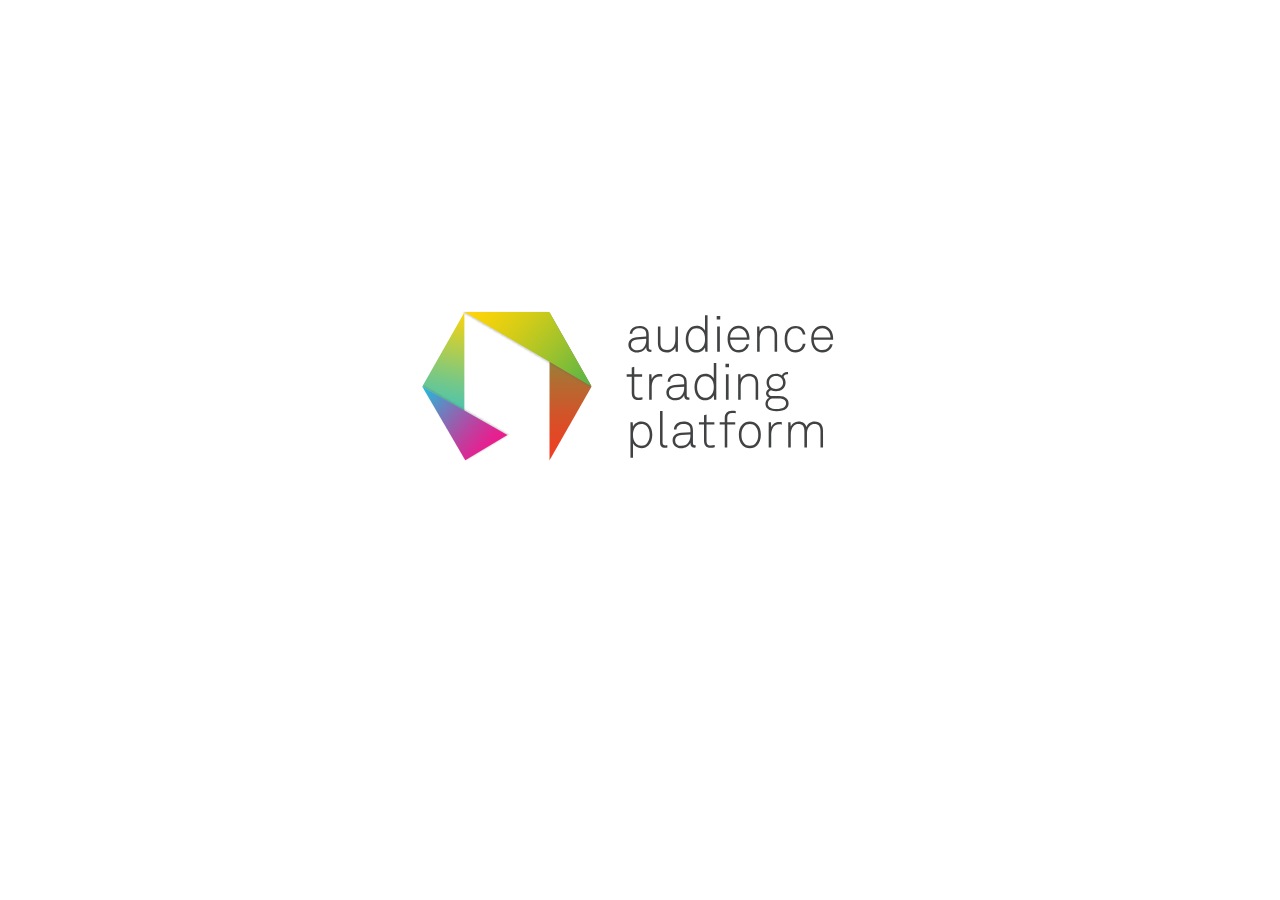
<file: archive/test.html>
<html><head>
		<title>SVG Preview</title>
		<meta http-equiv="Content-Type" content="text/html; charset=utf-8">
	</head>
	<body bgcolor="#FFFFFF" leftmargin="0" topmargin="0" marginwidth="0" marginheight="0">
		<svg xmlns="http://www.w3.org/2000/svg" xmlns:xlink="http://www.w3.org/1999/xlink" version="1.1" id="Layer_1" x="0px" y="0px" viewBox="0 0 1280 800" style="enable-background:new 0 0 1280 800;" xml:space="preserve" xmlns:xml="http://www.w3.org/XML/1998/namespace">
<symbol id="Left" viewBox="-65.5 -39 131 78">
	<g>
		
			<image style="overflow:visible;opacity:0.27;" width="131" height="78" xlink:href="[data-uri] GXRFWHRTb2Z0d2FyZQBBZG9iZSBJbWFnZVJlYWR5ccllPAAAA01JREFUeNrsmE1uE1EQhB3agAAh UGCDWLFkwc4H4ACsucKcaS6AxA24QhZmhyLBAiGEgEVQgohgYX6qpYkUIjmenzfvve6uJ1WcH3ts dT5XVXuvaZrlYrG4B+1D+j1PmrOBvkFHbdturLxoBeAW9BR6Dj0iFMnOd+gV9BJvuvdWoNB//in0 GnoMPSEUSR1CXfcEeqFOYeFFy3q9/rNarZTmj9Bv6DZ0DboOXeH/dfTR2Qn0CTrEjI911tUDoV/O QXEIHUDHXZQQjGnnKnS36xLvMOefJoA4gwI6BRhf8OMbghHTJeTiL7aA8QN6CN0hFKNc4j70V2NZ nbhmKGTbHy6A8YH9YpJL6BvpQee4VUeH7LoD+0Ws6JA+d2KMxCmYMuTOjBH/LiFjHsQY8esSMvaB jBGfLiFTL8AY8eUSkupCjBEfLiEpL8ZPOwe5RJUfVskcF2W/6OUSVX5YJXNenP3CXnRIjidhv7BT MCXXEzFGbLiE5H5CxkjdLiGlnpgxUqdLSMlJcE2tbw2VGqbBflHPGio1TSV4v6giOqTGyQTuF8UL ptQ6maAxUtwlpPYJBYyRoi4hVqYUKEaKuoRYmlSgNbXYGioWpxWgXxRbQ8Xy1Jz3iyLRIQsHx3G/ yF4wXQDhOEayu4QbIBzHSFaXcAeEwxjJ6hJugXC2pmZbQ10D4ahfZFtDQwDhpF9kiY5QQDjoF7MX zJBAGI6R2V0iLBCGY2RWlwgPhMEYmdUlCITNGJltDSUQNmNktjWUQNiNkVmig0CMi5FawEheMAmE 7X6R3CUIhP1+kdQlCIT9fpHUJQiEjxhJtoYSCB8xkmwNJRB+YiRJdBAIX2vq5IJJIHz1i8kuQSD8 9YtJLkEg/PWLSS5BIHzGyOg1lED4jJHRayiB8Bsjo6KDQPheUwcXTALhu18MdgkC4b9fDHIJAuG/ XwxyCQIRI0Z6r6EEIkaM9F5DCUScGOkVHQQi1pq6s2ASiFj9YqdLEIh4/eJSlyAQ8frFpS5BIGLG yNY1lEDEjJHltjWUQMSNkRudU/wXHQQidoxobOyfL5hLjizGadt2g5uvTdMc4Vb1C3oG3eziY8nI YIyoW6hzfIbeqkPscURxD9zirFzqOVEX+SfAAEP3pPib8uIDAAAAAElFTkSuQmCC" transform="matrix(1 0 0 -1 -65.5 39)">
		</image>
		<g>
			
				<linearGradient id="SVGID_1_" gradientUnits="userSpaceOnUse" x1="6032.6553" y1="-8764.4287" x2="6032.8726" y2="-8764.4287" gradientTransform="matrix(-469.9658 419.6158 419.6207 469.9712 6512940 1587594.625)">
				<stop offset="0" style="stop-color:#53B448"/>
				<stop offset="0.0556" style="stop-color:#5FB644"/>
				<stop offset="0.3889" style="stop-color:#A2C32B"/>
				<stop offset="0.6685" style="stop-color:#D3CC18"/>
				<stop offset="0.8805" style="stop-color:#F1D20D"/>
				<stop offset="1" style="stop-color:#FCD409"/>
			</linearGradient>
			<polyline style="fill:url(#SVGID_1_);" points="64.193,-36.714 21.844,37.604 -62.855,37.605 -62.855,37.607 64.193,-36.714         "/>
		</g>
	</g>
</symbol>
<symbol id="New_Symbol" viewBox="-21.174 -74.312 42.348 148.625">
	
		<linearGradient id="SVGID_2_" gradientUnits="userSpaceOnUse" x1="-1826.2285" y1="2045.0441" x2="-1826.2285" y2="2080.0422" gradientTransform="matrix(4.2467 -2.316829e-05 6.666082e-05 4.2467 7755.2349 -8758.9521)">
		<stop offset="0" style="stop-color:#EE3F23"/>
		<stop offset="0.1232" style="stop-color:#E74425"/>
		<stop offset="0.3029" style="stop-color:#D35329"/>
		<stop offset="0.5171" style="stop-color:#B46B31"/>
		<stop offset="0.758" style="stop-color:#878D3C"/>
		<stop offset="1" style="stop-color:#53B448"/>
	</linearGradient>
	<polygon style="fill:url(#SVGID_2_);" points="-21.172,74.313 -21.174,-74.312 21.174,-0.003  "/>
</symbol>
<symbol id="bottom_left" viewBox="-44.5 -39 89 78">
	<g>
		
			<image style="overflow:visible;opacity:0.27;" width="89" height="78" xlink:href="[data-uri] GXRFWHRTb2Z0d2FyZQBBZG9iZSBJbWFnZVJlYWR5ccllPAAAA5lJREFUeNrsnb9rFEEUx/fyYhFE jyiioCJXiChWcoV/gn+AWGgti9b+IRY2h/+AprCySKG11bV2kkLUxggekiAR9Q15B0tyl5sfb2be m52Bb3a57C6z33z5vLfLMRm0bbveNM151FnUDLU7mUz+NHWwDhiPx5u4vY96irqC2sPPDlC/p9Pp 32oRz1ijrUn1CPUY9Zy2I0p7HUyJPsDtT9QF1B0y/BrqFOpXTTeT0cZANPIf7l9G3SReG5zcQt2l /YqTUKPNj06qjck3UKdJl1C3q+FMRi9I9Sbxe22B4WdQX/D4WTXb0ehOqnfps6uoYadYdg2v/A4x mlJt+uhvlGiDkI0FXcqw8jvA6BUIOWp25XeI0UsK48YJPXjlt6/RlqleZnjlt63Rjqmu/A4x2iPV ld8+Rlu0ez6G95rfS422bPdcDO81v+GkXwYgpPLbxeiAwlj57Wo0Y6p7zW+wOSiwMFZ+2xrNVBh7 zW+wPTACQnrFb3A5mLEw9o7fTkZHTnXR/AbXExKkukh+OxudMNVF8Rt8TorU7hXNby+jI7d7RfIb fE/MgBDV/IaQkxMXRtX8DjJaQKrV8BtCL5CpMKrjd7DRmQujGn4Dx0UEIUQsv4HrQgIKo2h+sxkt NNVi+A2cFxOc6uz8ZjVaQaqz8Ru470BYuyeG3+xGC233svMbYsxaEUKS8RtizVhJYUzG72hGK051 FH5DzJkqK4xR+R3VaKWFMQq/IfbsCkAIC78hxewUF0Y2ficxurBUe/EbUs2owFQ78TuZ0QWnehlO xiizwMwnvPf91DdqEr2N2kLt0ER6MZIaTUsIGYNfk+Gzwvyc399L1DPUGwpXM8gxm7ZtDacfop6g rjeHK+BoN/gHmfyWgrTTXZsq1w2av/I7Mvki6lwBBm+TzP6xBcAGuWZYQKrnmNiiFC80OHeiu4Vx bvhIidkrMZHtybCQ9yDGyO+oj6hXqBeo96ivNusEDnLPXglCnDAhDR0aCqMXJkShQ/gTYxAmpCZa WqqDMSGS0YJYzYYJyYnO2e5ZP3QUkWhK9Tql2aT6UQKERMGEeKMTIiQqJqSjI0VhTIIJFYmOmOpk mNCSaO7CmBwTIh9YIr4HYX/oKA4dDAjJiglN6PAtjCIwoQYdHu9BRGFCY6JXpTpbu1YUo1ewWhyH tSf6aLv3oDn8VtBnaRxWn+jOexDTT9+jgHyQnmKVRnfMHs5TXv+nVx3Hxn8BBgDtk1WtakE2MwAA AABJRU5ErkJggg==" transform="matrix(1 0 0 -1 -44.5 39)">
		</image>
		<g>
			
				<linearGradient id="SVGID_3_" gradientUnits="userSpaceOnUse" x1="5817.0474" y1="-8833.8789" x2="5817.1919" y2="-8833.8789" gradientTransform="matrix(473.9946 -415.0482 -415.0514 -473.9861 -6423809 -1772746.625)">
				<stop offset="0" style="stop-color:#1BC0DD"/>
				<stop offset="0.1152" style="stop-color:#38A9D2"/>
				<stop offset="0.4342" style="stop-color:#846EB5"/>
				<stop offset="0.6983" style="stop-color:#BB42A0"/>
				<stop offset="0.8941" style="stop-color:#DD2793"/>
				<stop offset="1" style="stop-color:#EA1D8E"/>
			</linearGradient>
			<polygon style="fill:url(#SVGID_3_);" points="-44.209,37.293 40.962,-11.416 -1.149,-36.595    "/>
		</g>
	</g>
</symbol>
<symbol id="left-2" viewBox="-21.22 -74.314 42.44 148.628">
	
		<linearGradient id="SVGID_4_" gradientUnits="userSpaceOnUse" x1="5856.1328" y1="-8746.9531" x2="5856.3511" y2="-8746.9531" gradientTransform="matrix(-128.4342 -616.8077 -616.8054 128.4273 -4643017 4735528.5)">
		<stop offset="0" style="stop-color:#FCD409"/>
		<stop offset="0.2329" style="stop-color:#BCCE45"/>
		<stop offset="0.5044" style="stop-color:#77C886"/>
		<stop offset="0.7321" style="stop-color:#45C4B5"/>
		<stop offset="0.9039" style="stop-color:#27C1D2"/>
		<stop offset="1" style="stop-color:#1BC0DD"/>
	</linearGradient>
	<polygon style="fill:url(#SVGID_4_);" points="21.15,74.314 -21.157,-0.001 21.22,-74.314 -21.22,-0.001 21.104,-24.772    21.15,74.302  "/>
</symbol>
<g id="ATP_Logo">
	<g>
		<path style="fill:#414243;" d="M650.222,352.008c-3.14,0-4-2.279-4-4.964c-1.368,3.596-5.217,5.47-9.117,5.47    c-4.912,0-8.71-2.938-8.71-7.799c0-4.508,3.494-7.191,8.508-7.546l9.319-0.658v-2.482c0-4.203-2.837-5.772-6.686-5.772    c-4.001,0-7.04,1.822-7.293,5.57h-2.532c0.354-5.115,4.355-7.951,9.825-7.951c3.444,0,7.191,1.165,8.559,4.659    c0.608,1.57,0.659,3.19,0.659,4.862v11.547c0,1.722,0.253,2.734,1.975,2.734c0.304,0,0.456,0,0.709-0.051v2.229    C650.83,351.957,650.83,352.008,650.222,352.008z M646.222,338.84l-9.066,0.558c-3.748,0.253-6.179,2.228-6.179,5.317    c0,3.646,2.735,5.47,6.331,5.47c6.382,0,8.914-5.166,8.914-10.028V338.84z"/>
		<path style="fill:#414243;" d="M675.686,351.805l-0.304-4.608c-1.418,3.241-5.014,5.267-8.559,5.267    c-5.824,0-8.913-3.596-8.913-9.268v-16.713h2.532v16.561c0,4.406,1.924,6.938,6.533,6.938c6.229,0,8.406-5.368,8.406-10.838    v-12.661h2.532v25.322H675.686z"/>
		<path style="fill:#414243;" d="M705.312,351.855l-0.304-4.457c-1.368,3.141-5.015,5.115-8.407,5.115    c-2.887,0-5.064-0.911-6.735-2.38c-2.837-2.481-4.153-6.533-4.153-10.889c0-4.152,1.267-8.204,3.95-10.736    c1.672-1.621,3.95-2.634,6.888-2.634c3.596,0,7.09,2.026,8.458,4.913v-15.497h2.532v36.564H705.312z M701.868,330.332    c-1.266-1.216-2.987-1.976-5.317-1.976c-2.38,0-4.103,0.861-5.419,2.229c-1.975,2.127-2.836,5.368-2.836,8.609    c0,3.596,1.013,6.989,3.343,9.065c1.266,1.114,2.887,1.772,5.014,1.772c2.229,0,3.899-0.811,5.165-2.025    c2.279-2.229,3.241-5.318,3.241-8.812C705.059,335.447,704.198,332.51,701.868,330.332z"/>
		<path style="fill:#414243;" d="M716.702,319.494v-3.545h3.546v3.545H716.702z M717.158,351.855v-25.322h2.685v25.322H717.158z"/>
		<path style="fill:#414243;" d="M749.459,339.802h-19.346c0.051,2.938,1.013,5.673,2.634,7.597    c1.418,1.672,3.393,2.685,6.128,2.685c2.228,0,4.152-0.811,5.52-2.229c0.912-0.962,1.621-2.076,1.925-3.596h2.634    c-0.354,2.178-1.419,3.95-2.837,5.317c-1.823,1.823-4.355,2.938-7.241,2.938c-3.646,0-6.229-1.52-8.053-3.596    c-2.076-2.431-3.241-5.773-3.241-9.622c0-3.19,0.506-6.331,2.481-9.015c2.127-2.887,5.064-4.406,8.609-4.406    c6.837,0,10.838,5.875,10.838,12.256C749.51,338.738,749.459,339.194,749.459,339.802z M738.672,328.256    c-5.216,0-8.508,4.203-8.508,9.217h16.763C746.825,332.661,743.838,328.256,738.672,328.256z"/>
		<path style="fill:#414243;" d="M774.599,351.855v-16.561c0-4.406-1.925-6.938-6.533-6.938c-6.229,0-8.407,5.368-8.407,10.838    v12.661h-2.532v-25.322h2.229l0.304,4.609c1.418-3.191,5.014-5.268,8.56-5.268c5.823,0,8.913,3.596,8.913,9.268v16.713H774.599z"/>
		<path style="fill:#414243;" d="M795.641,352.514c-3.14,0-5.672-1.215-7.444-2.988c-2.634-2.633-3.545-6.026-3.545-10.331    s0.911-7.697,3.545-10.331c1.772-1.772,4.305-2.988,7.444-2.988c5.268,0,9.167,3.444,9.774,8.559h-2.633    c-0.558-3.494-3.292-6.077-7.142-6.077c-2.431,0-4.305,0.811-5.621,2.178c-2.279,2.381-2.785,5.368-2.785,8.66    s0.506,6.331,2.785,8.711c1.316,1.367,3.19,2.127,5.621,2.127c3.9,0,6.584-2.734,7.191-6.179h2.685    C804.858,348.767,800.959,352.514,795.641,352.514z"/>
		<path style="fill:#414243;" d="M833.112,339.802h-19.346c0.051,2.938,1.013,5.673,2.634,7.597    c1.418,1.672,3.393,2.685,6.128,2.685c2.228,0,4.152-0.811,5.52-2.229c0.912-0.962,1.621-2.076,1.925-3.596h2.634    c-0.354,2.178-1.419,3.95-2.837,5.317c-1.823,1.823-4.355,2.938-7.241,2.938c-3.646,0-6.229-1.52-8.053-3.596    c-2.076-2.431-3.241-5.773-3.241-9.622c0-3.19,0.506-6.331,2.481-9.015c2.127-2.887,5.064-4.406,8.609-4.406    c6.837,0,10.838,5.875,10.838,12.256C833.163,338.738,833.112,339.194,833.112,339.802z M822.325,328.256    c-5.216,0-8.508,4.203-8.508,9.217h16.763C830.479,332.661,827.491,328.256,822.325,328.256z"/>
		<path style="fill:#414243;" d="M638.27,400.042c-4.71,0-6.533-2.988-6.533-7.394v-15.953h-5.064v-2.33h5.064v-6.988l2.532-0.608    v7.597h7.85v2.33h-7.85v15.852c0,2.988,0.811,5.115,4.204,5.115c1.367,0,2.634-0.203,4.001-0.456v2.229    C641.056,399.738,639.688,400.042,638.27,400.042z"/>
		<path style="fill:#414243;" d="M659.773,376.543c-6.33,0-8.052,5.673-8.052,10.99v12.154h-2.532v-25.322h2.229l0.304,5.115    c1.114-3.494,4.507-5.368,8.052-5.368c0.811,0,1.672,0,2.482,0.152v2.532C661.445,376.594,660.584,376.543,659.773,376.543z"/>
		<path style="fill:#414243;" d="M688.185,399.84c-3.14,0-4-2.279-4-4.964c-1.368,3.596-5.217,5.47-9.116,5.47    c-4.912,0-8.711-2.938-8.711-7.799c0-4.508,3.494-7.191,8.508-7.546l9.319-0.658v-2.482c0-4.203-2.837-5.772-6.686-5.772    c-4.001,0-7.039,1.822-7.293,5.57h-2.532c0.354-5.115,4.355-7.951,9.825-7.951c3.444,0,7.191,1.165,8.559,4.659    c0.608,1.57,0.659,3.19,0.659,4.862v11.547c0,1.722,0.253,2.734,1.975,2.734c0.304,0,0.456,0,0.709-0.051v2.229    C688.793,399.789,688.793,399.84,688.185,399.84z M684.185,386.672l-9.065,0.558c-3.748,0.253-6.179,2.228-6.179,5.317    c0,3.646,2.734,5.47,6.33,5.47c6.382,0,8.914-5.166,8.914-10.028V386.672z"/>
		<path style="fill:#414243;" d="M714.079,399.688l-0.304-4.457c-1.368,3.141-5.015,5.115-8.407,5.115    c-2.887,0-5.064-0.911-6.735-2.38c-2.837-2.481-4.153-6.533-4.153-10.889c0-4.152,1.267-8.204,3.95-10.736    c1.672-1.621,3.95-2.634,6.888-2.634c3.596,0,7.09,2.026,8.458,4.913v-15.497h2.532v36.564H714.079z M710.635,378.164    c-1.266-1.216-2.987-1.976-5.317-1.976c-2.38,0-4.103,0.861-5.419,2.229c-1.975,2.127-2.836,5.368-2.836,8.609    c0,3.596,1.013,6.989,3.343,9.065c1.266,1.114,2.887,1.772,5.014,1.772c2.229,0,3.899-0.811,5.165-2.025    c2.279-2.229,3.241-5.318,3.241-8.812C713.825,383.279,712.965,380.342,710.635,378.164z"/>
		<path style="fill:#414243;" d="M725.469,367.326v-3.545h3.546v3.545H725.469z M725.925,399.688v-25.322h2.685v25.322H725.925z"/>
		<path style="fill:#414243;" d="M755.638,399.688v-16.561c0-4.406-1.925-6.938-6.533-6.938c-6.229,0-8.407,5.368-8.407,10.838    v12.661h-2.532v-25.322h2.229l0.304,4.609c1.418-3.191,5.014-5.268,8.56-5.268c5.823,0,8.913,3.596,8.913,9.268v16.713H755.638z"/>
		<path style="fill:#414243;" d="M786.657,408.195c-2.178,2.229-5.977,2.988-10.027,2.988c-3.85,0-7.293-0.76-9.42-2.938    c-1.114-1.165-1.772-2.633-1.772-4.558c0-2.431,1.418-4.812,3.798-5.926c-1.772-0.506-3.19-2.38-3.19-4.152    c0-2.178,1.114-3.697,3.039-4.812c-1.57-1.52-2.532-3.596-2.532-6.229c0-5.47,4.152-8.863,9.47-8.863    c2.229,0,4.255,0.607,5.926,1.722c0.658-2.178,2.836-3.443,5.115-3.443c0.304,0,0.658,0.102,0.962,0.102v2.178    c-0.304,0-0.658-0.102-0.962-0.102c-1.823,0-3.141,1.013-3.495,2.734c1.267,1.469,2.026,3.394,2.026,5.673    c0,5.469-4.254,8.761-9.572,8.761c-1.873,0-3.596-0.405-5.064-1.165c-1.316,0.507-2.532,1.57-2.532,3.141    c0,1.215,0.76,1.975,1.773,2.38c0.911,0.354,2.431,0.405,3.393,0.405h5.521c3.241,0,5.824,0.811,7.444,2.481    c1.216,1.216,2.025,2.685,2.025,4.912C788.581,405.461,787.771,407.031,786.657,408.195z M784.834,400.346    c-1.165-1.215-3.14-1.874-6.128-1.874h-6.686c-2.127,0.507-4.203,2.229-4.203,5.217c0,1.316,0.558,2.431,1.367,3.19    c1.823,1.722,4.964,2.025,7.496,2.025c2.531,0,6.127-0.304,8.052-2.228c0.76-0.76,1.316-1.874,1.316-3.191    C786.049,402.067,785.594,401.156,784.834,400.346z M776.021,375.986c-3.95,0-6.988,2.532-6.988,6.584    c0,4.051,3.038,6.482,6.988,6.482s7.04-2.432,7.04-6.482C783.062,378.519,779.972,375.986,776.021,375.986z"/>
		<path style="fill:#414243;" d="M648.349,445.543c-1.672,1.621-3.95,2.634-6.888,2.634c-3.596,0-7.091-2.025-8.458-4.912v14.383    h-2.532v-35.451h2.229l0.304,4.457c1.367-3.14,5.014-5.115,8.407-5.115c2.887,0,5.064,0.912,6.735,2.381    c2.836,2.481,4.153,6.532,4.153,10.888C652.299,438.96,651.032,443.012,648.349,445.543z M646.373,425.792    c-1.266-1.114-2.887-1.772-5.014-1.772c-2.229,0-3.9,0.811-5.166,2.026c-2.279,2.228-3.241,5.317-3.241,8.812    c0,3.748,0.861,6.686,3.191,8.863c1.266,1.215,2.988,1.975,5.318,1.975c2.38,0,4.102-0.861,5.419-2.229    c1.975-2.127,2.836-5.368,2.836-8.609C649.716,431.262,648.703,427.869,646.373,425.792z"/>
		<path style="fill:#414243;" d="M665.092,447.822c-3.241,0-5.064-1.671-5.064-5.368v-31.5h2.532v31.398    c0,1.723,0.506,3.039,2.633,3.039c1.014,0,1.469,0,2.178-0.102v2.229C666.813,447.671,666.155,447.822,665.092,447.822z"/>
		<path style="fill:#414243;" d="M694.419,447.671c-3.14,0-4.001-2.279-4.001-4.964c-1.367,3.596-5.216,5.47-9.116,5.47    c-4.912,0-8.71-2.938-8.71-7.799c0-4.508,3.494-7.191,8.508-7.546l9.318-0.658v-2.481c0-4.204-2.836-5.773-6.685-5.773    c-4.001,0-7.04,1.822-7.293,5.57h-2.532c0.354-5.115,4.355-7.951,9.825-7.951c3.443,0,7.191,1.165,8.559,4.659    c0.607,1.57,0.658,3.19,0.658,4.862v11.547c0,1.722,0.253,2.734,1.976,2.734c0.304,0,0.455,0,0.709-0.051v2.229    C695.026,447.62,695.026,447.671,694.419,447.671z M690.418,434.503l-9.065,0.558c-3.747,0.253-6.179,2.228-6.179,5.317    c0,3.646,2.735,5.47,6.331,5.47c6.381,0,8.913-5.166,8.913-10.028V434.503z"/>
		<path style="fill:#414243;" d="M710.534,447.873c-4.71,0-6.533-2.988-6.533-7.394v-15.953h-5.064v-2.33h5.064v-6.988l2.532-0.608    v7.597h7.85v2.33h-7.85v15.852c0,2.988,0.811,5.115,4.203,5.115c1.367,0,2.634-0.203,4.001-0.456v2.229    C713.319,447.569,711.952,447.873,710.534,447.873z"/>
		<path style="fill:#414243;" d="M732.088,412.929c-3.19,0-4.812,1.671-4.812,4.912v4.355h7.951v2.33h-7.951v22.992h-2.532v-22.992    h-5.064v-2.33h5.064v-4.456c0-3.85,2.381-7.091,7.141-7.091c1.469,0,2.634,0.102,3.85,0.305v2.278    C734.721,413.081,733.557,412.929,732.088,412.929z"/>
		<path style="fill:#414243;" d="M757.247,445.139c-1.772,1.772-4.254,3.038-7.394,3.038s-5.622-1.266-7.395-3.038    c-2.633-2.634-3.596-5.977-3.596-10.281s0.963-7.647,3.596-10.28c1.772-1.772,4.255-3.039,7.395-3.039s5.621,1.267,7.394,3.039    c2.634,2.633,3.596,5.976,3.596,10.28S759.881,442.505,757.247,445.139z M755.424,426.248c-1.316-1.367-3.14-2.229-5.57-2.229    s-4.254,0.861-5.571,2.229c-2.278,2.38-2.836,5.317-2.836,8.609s0.558,6.229,2.836,8.609c1.317,1.367,3.141,2.229,5.571,2.229    s4.254-0.861,5.57-2.229c2.279-2.38,2.837-5.317,2.837-8.609S757.703,428.628,755.424,426.248z"/>
		<path style="fill:#414243;" d="M779.272,424.374c-6.33,0-8.053,5.673-8.053,10.99v12.154h-2.532v-25.322h2.229l0.304,5.115    c1.114-3.494,4.508-5.368,8.053-5.368c0.811,0,1.671,0,2.481,0.152v2.532C780.943,424.425,780.083,424.374,779.272,424.374z"/>
		<path style="fill:#414243;" d="M820.491,447.519v-16.561c0-4.406-1.62-7.039-6.026-7.039c-1.925,0-3.343,0.658-4.508,1.722    c-1.975,1.874-2.987,4.507-2.987,7.546v14.332h-2.583v-16.561c0-4.406-1.671-7.039-6.077-7.039c-1.925,0-3.394,0.658-4.508,1.722    c-2.278,2.127-3.038,5.621-3.038,9.217v12.661h-2.532v-25.322h2.229l0.304,4.355c1.316-2.887,4.052-5.014,7.697-5.014    c4.406,0,6.989,2.178,8.002,5.47c1.317-3.14,4.001-5.47,8.154-5.47c5.925,0,8.406,3.849,8.406,9.268v16.713H820.491z"/>
	</g>
	
		<use xlink:href="#New_Symbol" width="42.348" height="148.625" x="-21.174" y="-74.312" transform="matrix(1 0 0 -1 570.4562 386.3983)" style="overflow:visible;"/>
	
		<use xlink:href="#Left" width="131" height="78" x="-65.5" y="-39" transform="matrix(1 0 0 -1 527.4369 349.6845)" style="overflow:visible;"/>
	
		<use xlink:href="#left-2" width="42.44" height="148.628" x="-21.22" y="-74.314" transform="matrix(1 0 0 -1 443.4457 386.3914)" style="overflow:visible;"/>
	
		<use xlink:href="#bottom_left" width="89" height="78" x="-44.5" y="-39" transform="matrix(1 0 0 -1 466.4369 423.6845)" style="overflow:visible;"/>
</g>
</svg>
	
</body></html>
</file>
